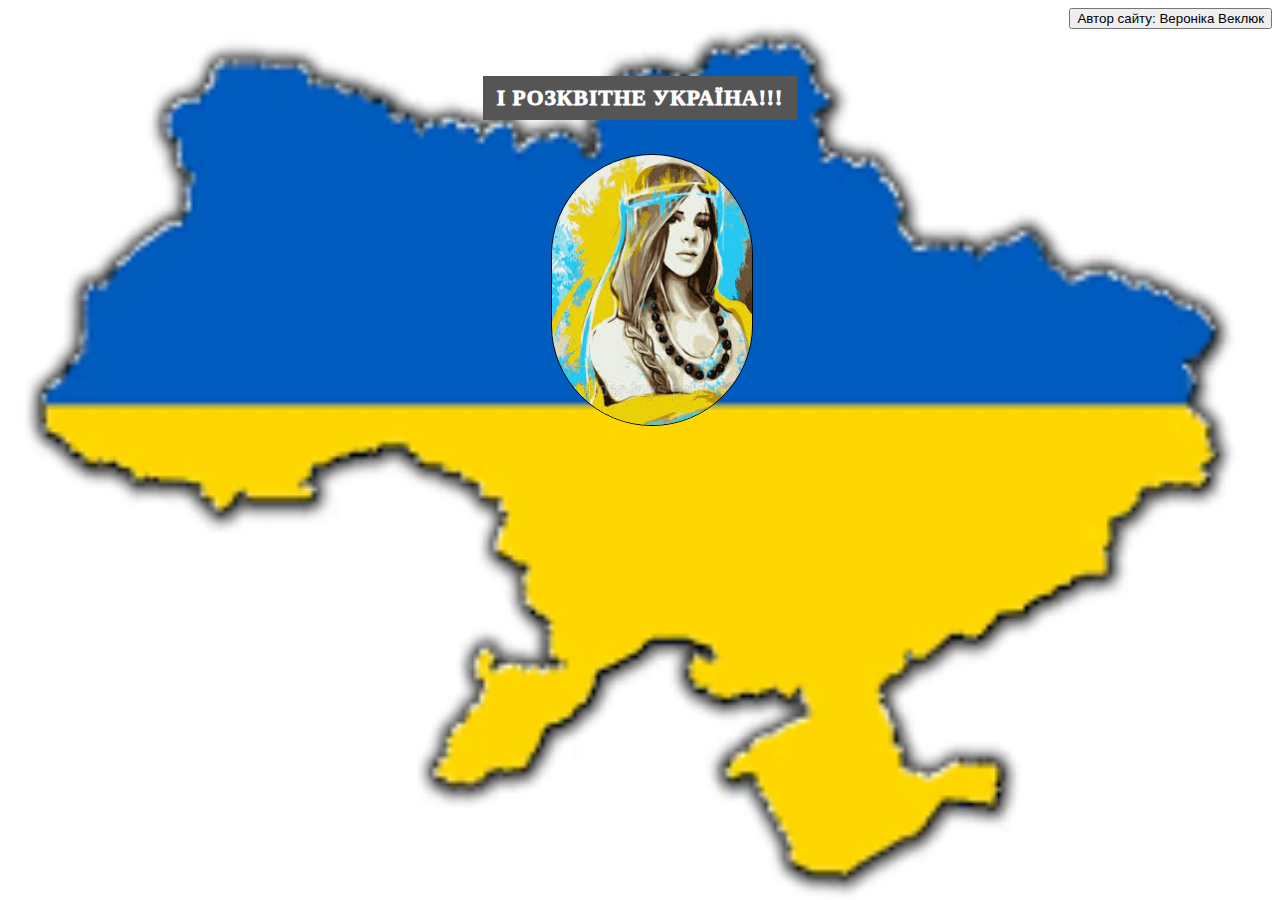
<file: index.html>
﻿<html>
<head>
<title>Ukraine</title>
<link href="start.css" rel="stylesheet" type="text/css"/>
<link rel="stylesheet" type="text/css" href="demo.css" />
<link rel="stylesheet" type="text/css" href="component.css" />
</head>
<body>
<p style="text-align: right"><button>Автор сайту: Вероніка Веклюк </button>
<div class="container">
<section>
<nav class="cl-effect-2">
<a href="stor1.html"><span data-hover="Україна завтра"> І розквітне Україна!!! </span></a>
</nav>
</section>
<table align="center" border="0">
<tr valign=bottom align=center>
<td>
<img class="image" src="images/img.jpg" width="200" height="270"/>
</td>
</tr>
</body>

</html>
</file>
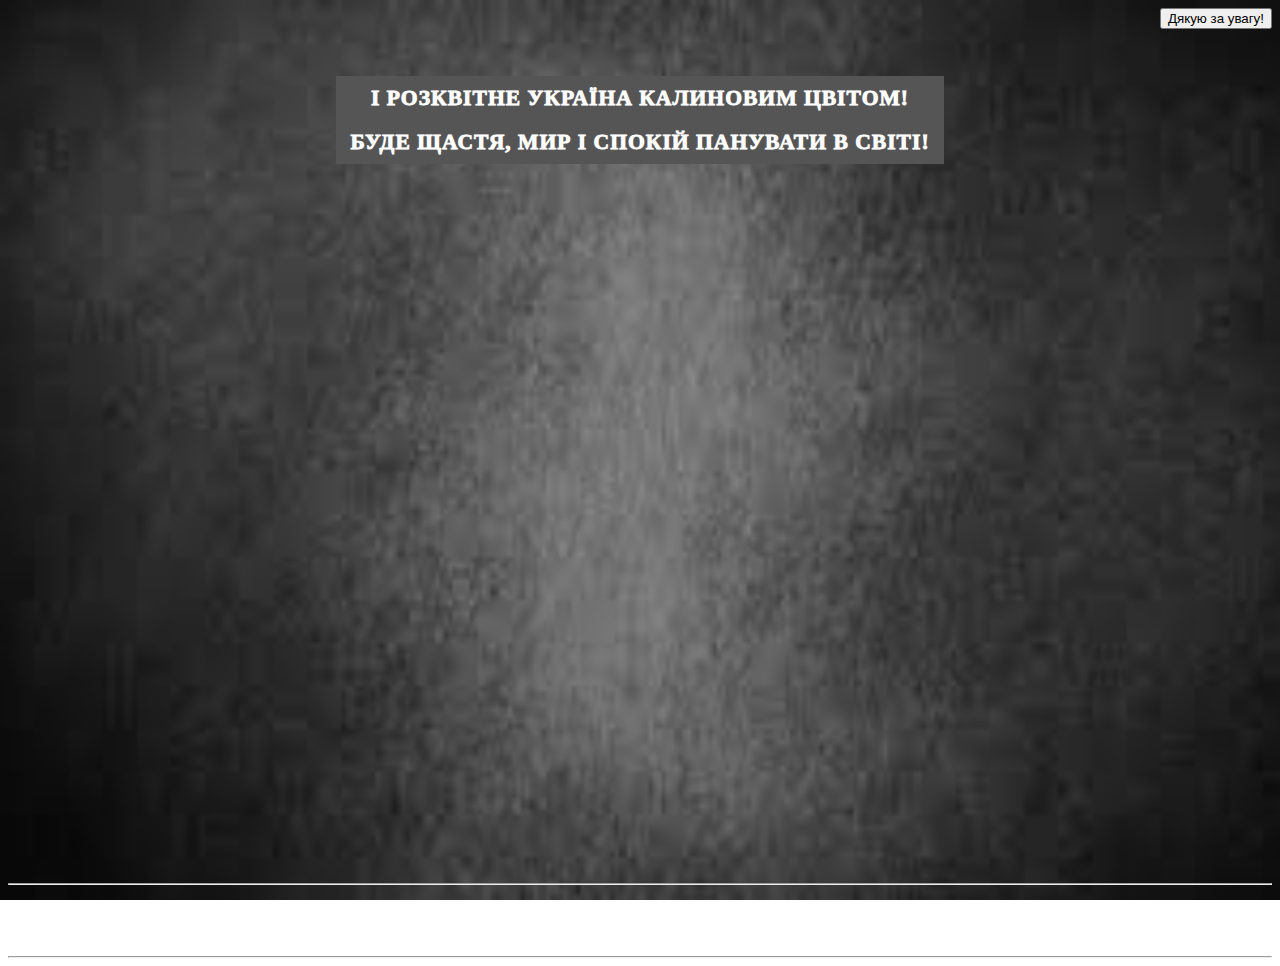
<file: majbutne.html>
<html>
<head>
<title> Майбутня Україна </title>
<link href="majbutne.css" rel="stylesheet" type="text/css"/>
<link rel="stylesheet" type="text/css" href="demo.css" />
<link rel="stylesheet" type="text/css" href="component.css" />
</head>
<body>
<p style="text-align: right"><button> Дякую за увагу! </button>
<div class="container">
<section>
<nav class="cl-effect-2">
<a href="index.html"><span data-hover="Майбутнє"> І розквітне Україна калиновим цвітом! <br>
Буде щастя, мир і спокій панувати в світі!<br> 
</span></a>
</nav>
</section>
<p style="text-align: center">
<table align="center" border="0">
<tr valign=bottom align=center>
<td>
<iframe width="850" height="650" src="https://www.youtube.com/embed/PNzc_32as3Y" title="І розквітне Україна" frameborder="0" allow="accelerometer; autoplay; clipboard-write; encrypted-media; gyroscope; picture-in-picture; web-share" referrerpolicy="strict-origin-when-cross-origin" allowfullscreen></iframe>
</td>
</tr>
</table>
<hr><marquee behavior="scroll" scrollamount="15" direction="left"> <font size="7"color="white" face="serif" <br> &nbsp;&nbsp;&nbsp;&nbsp;&nbsp;&nbsp;"А ви думали, що Україна так просто. Україна - це супер! Україна - це ексклюзив! По ній пройшли всі катки історії. На ній відпрацьовані всі види випробувань. Вона загартована найвищим гартом. В умовах сучасного світу їй немає ціни." &nbsp;&nbsp; Ліна Костенко </font></marquee><hr>
</body>
</HTML>
</file>
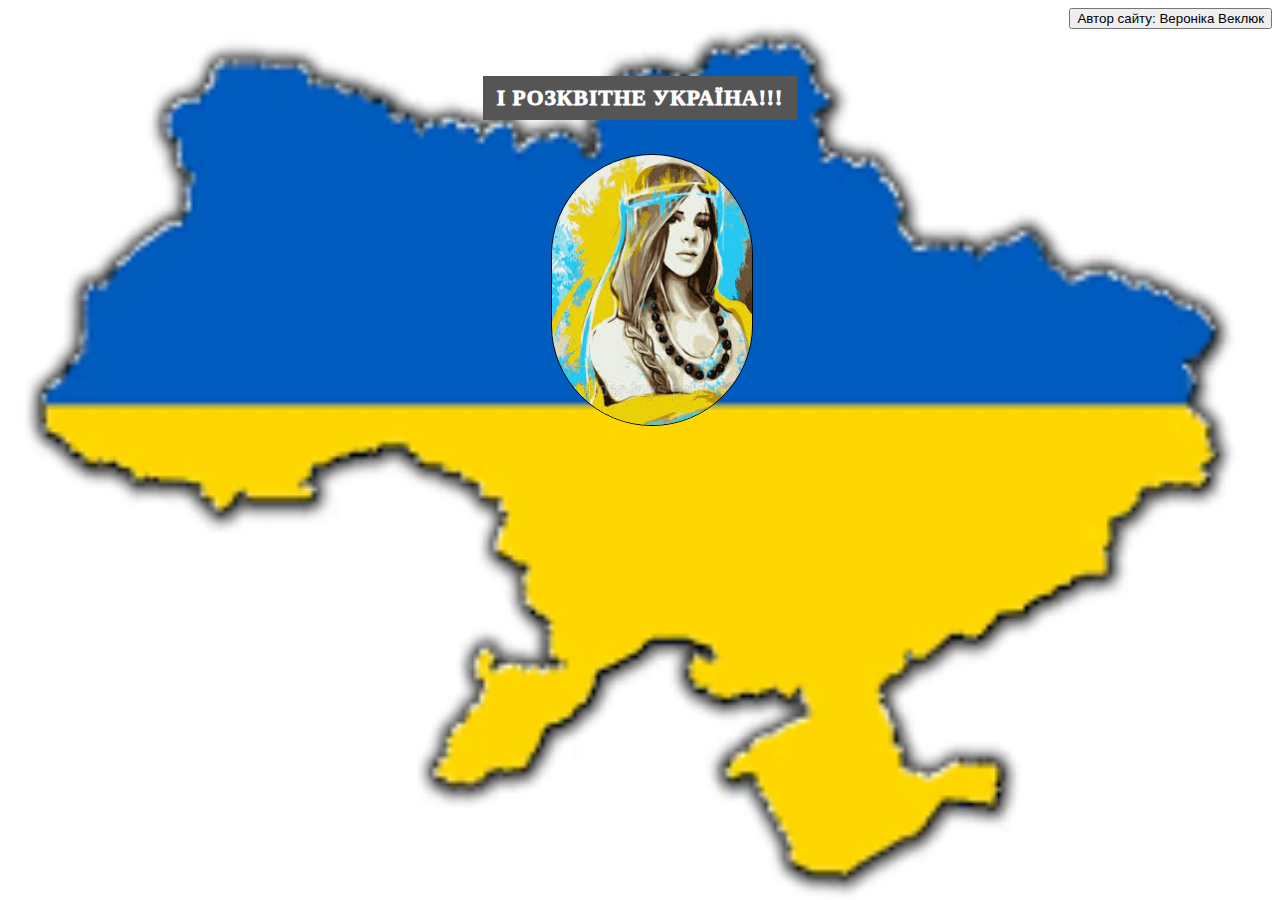
<file: start.html>
﻿<html>
<head>
<title>Ukraine</title>
<link href="start.css" rel="stylesheet" type="text/css"/>
<link rel="stylesheet" type="text/css" href="demo.css" />
<link rel="stylesheet" type="text/css" href="component.css" />
</head>
<body>
<p style="text-align: right"><button>Автор сайту: Вероніка Веклюк </button>
<div class="container">
<section>
<nav class="cl-effect-2">
<a href="stor1.html"><span data-hover="Україна завтра"> І розквітне Україна!!! </span></a>
</nav>
</section>
<table align="center" border="0">
<tr valign=bottom align=center>
<td>
<img class="image" src="images/img.jpg"/
width="200" height="270"/>
</td>
</tr>
</body>
</html>
</file>
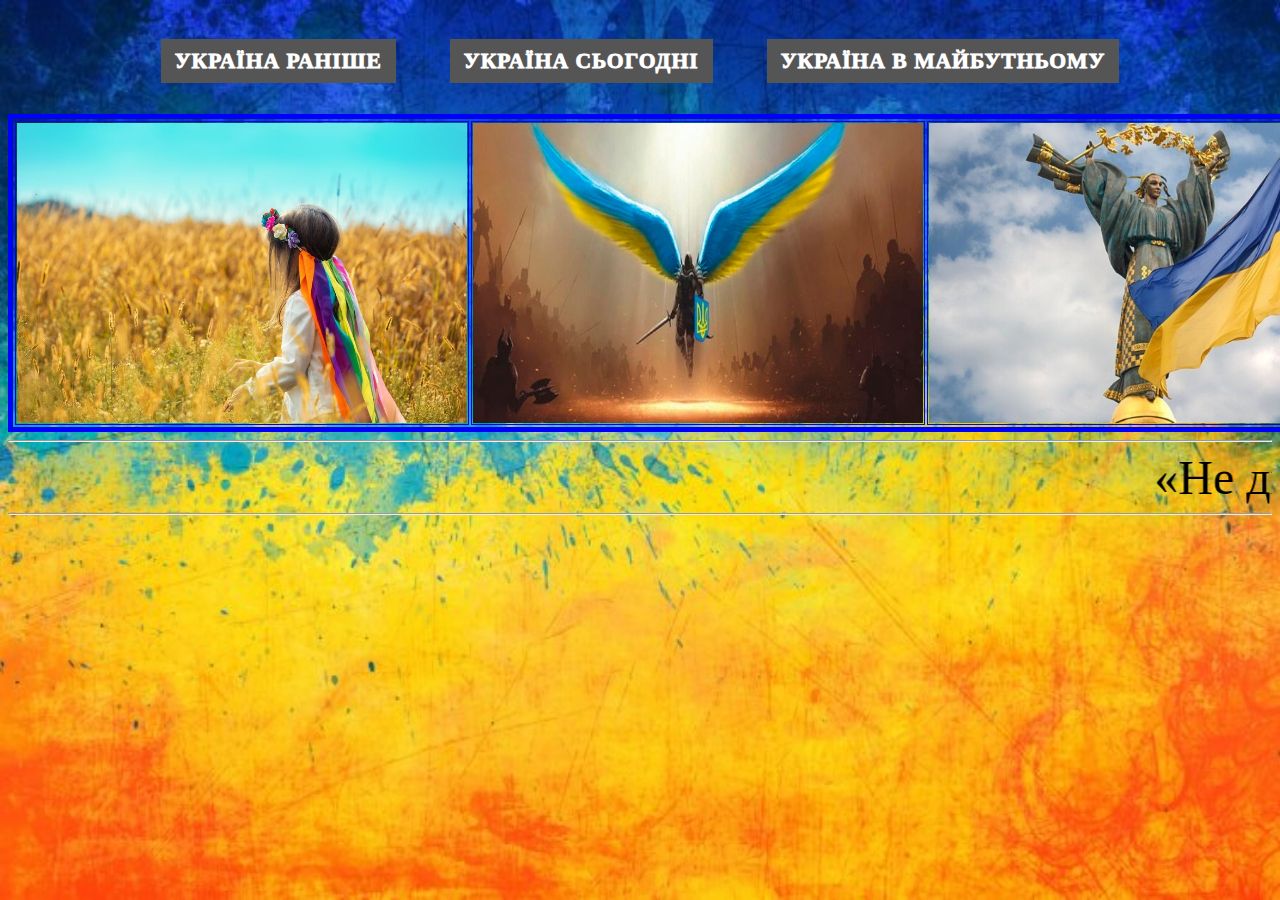
<file: Stor1.html>
<html>
<head>
<title> Україна </title>
<link rel="stylesheet" type="text/css" href="stor1.css"/>
<link rel="stylesheet" type="text/css" href="demo.css" />
<link rel="stylesheet" type="text/css" href="component.css" />
<body>
<div class="container">
<section>
<nav class="cl-effect-2">
<a href="vchora.html"><span data-hover="Україна вчора"> Україна раніше </span></a>
<a href="zaraz.html"><span data-hover="Україна сьогодні"> Україна сьогодні</span></a>
<a href="zavtra.html"><span data-hover="Україна в майбутньому">Україна в майбутньому</span></a>		
</nav>
</section>
<table align="center" border="5" bordercolor="blue" font ="yellow">
<tr>
<td>
<img src="mall1.jpg"/ WIDTH="450" HEIGHT="300">
</td>
<td>
<img src="mall2.jpg"/ WIDTH="450" HEIGHT="300">
</td>
<td>
<img src="hg.jpg"/ WIDTH="450" HEIGHT="300">
</td>
</tr>
</table>
<hr><marquee behavior="scroll" scrollamount="15" direction="left"> <font size="7"color="black" face="serif"<br> «Не дивіться на Україну, як на землю своїх батьків. Дивіться на неї, як на землю своїх дітей! І тоді прийдуть зміни.» Святослав Вакарчук </font></marquee><hr>

</body>
</HTML>
</file>
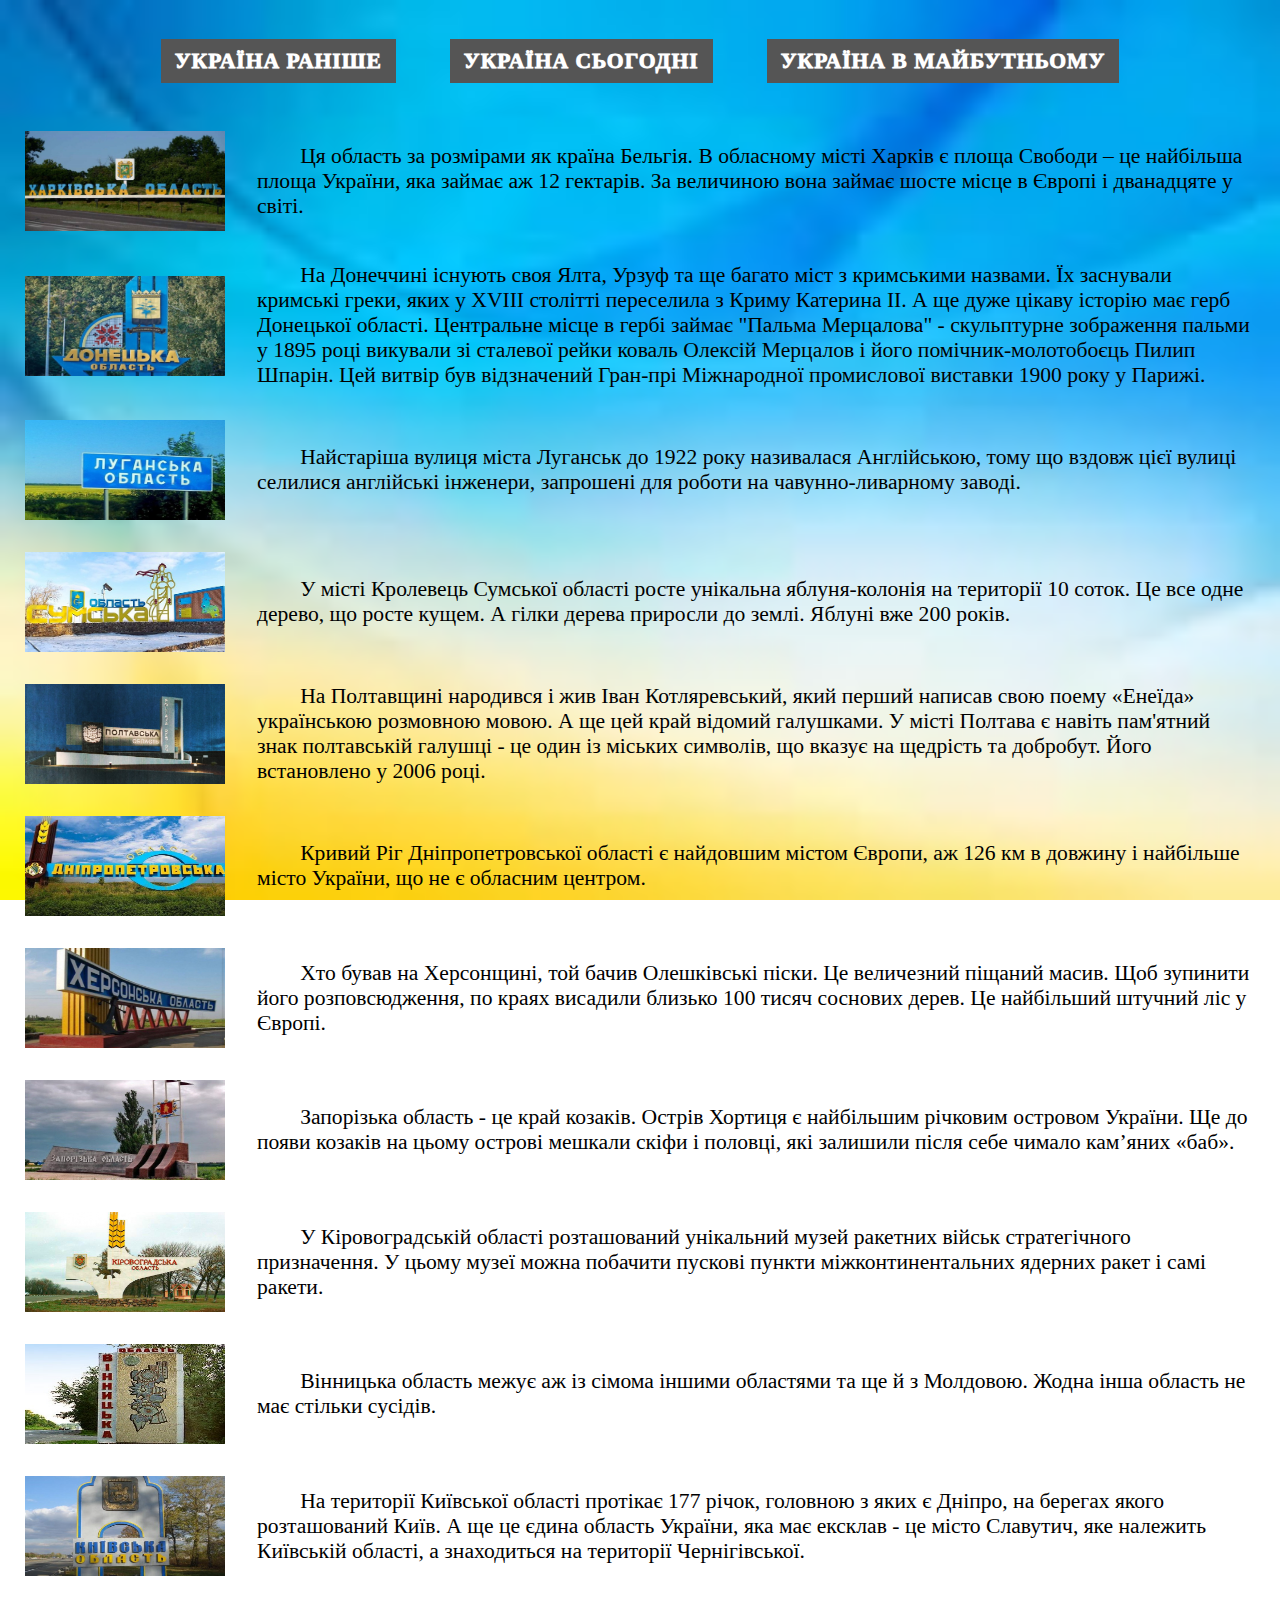
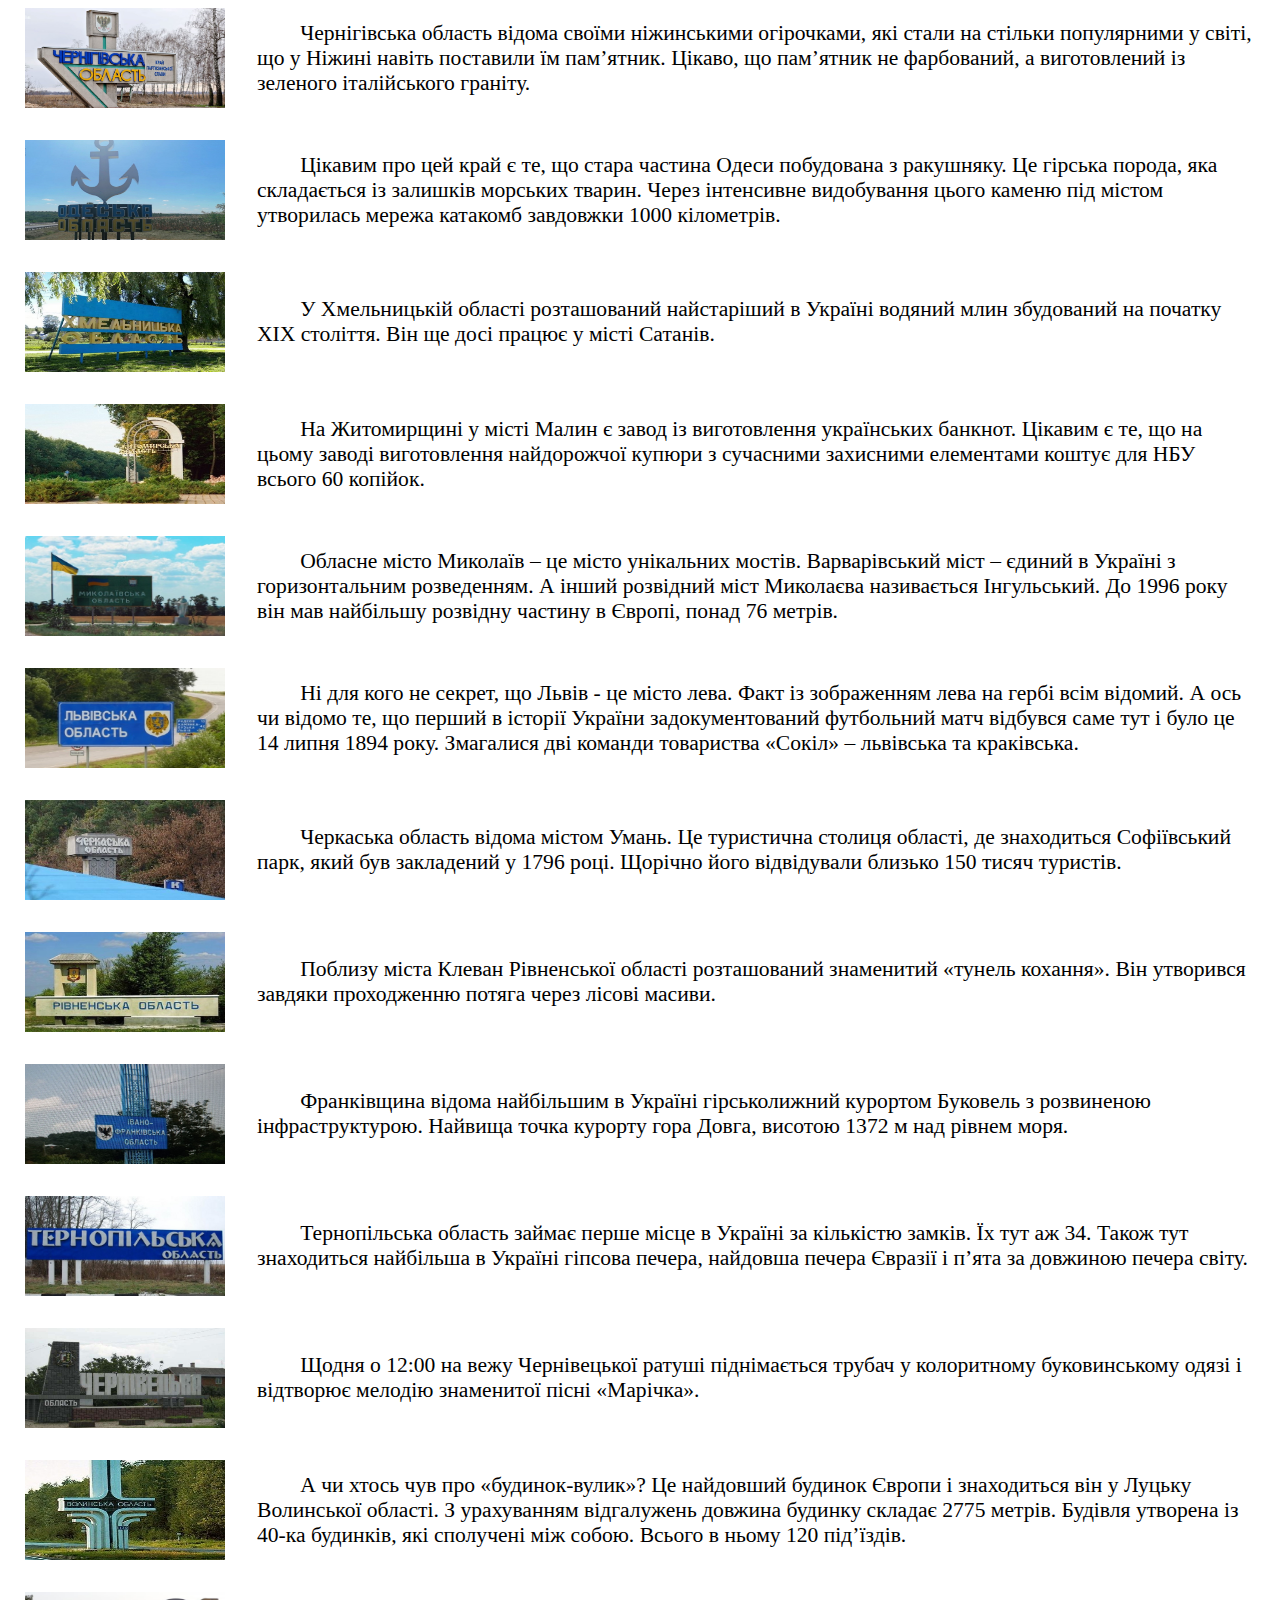
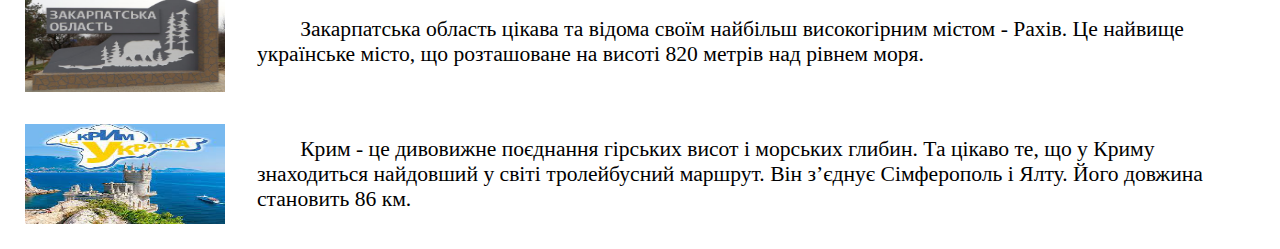
<file: vchora.html>
<html>
<head>
<title> Цікаві факти про Україну </title>
<link rel="stylesheet" type="text/css" href="vchora.css"/>
<link rel="stylesheet" type="text/css" href="demo.css" />
<link rel="stylesheet" type="text/css" href="component.css" />
</head>
<body>
<div class="container">
<section>
<nav class="cl-effect-2">
<a href="stor1.html"><span data-hover="Україна вчора"> Україна раніше </span></a>
<a href="zaraz.html"><span data-hover="Україна сьогодні"> Україна сьогодні</span></a>
<a href="zavtra.html"><span data-hover="Україна в майбутньому">Україна в майбутньому</span></a>		
</nav>
</section>
<table align="center" cellpadding="15">
<tr>
<td>
<img class="image" src="images/har.jpg" WIDTH="200" HEIGHT="100">
</td>
<td>
<p>
<font size="4.5" color="#000000" face="Fantas"> <big>&nbsp;&nbsp;&nbsp;&nbsp;&nbsp;&nbsp;&nbsp;&nbsp;Ця область за розмірами як країна Бельгія. В обласному місті Харків є площа Свободи – це найбільша площа України, яка займає аж 12 гектарів. За величиною вона займає шосте місце в Європі і дванадцяте у світі.</big></p>
</font>
</td>
</tr>
<tr>
<td>
<img class="image" src="images/don.jpg" WIDTH="200" HEIGHT="100">
</td>
<td>
<p><font size="4.5" color="#000000" face="Fantas"> <big>&nbsp;&nbsp;&nbsp;&nbsp;&nbsp;&nbsp;&nbsp;&nbsp;На Донеччині існують своя Ялта, Урзуф та ще багато міст з кримськими назвами. Їх заснували кримські греки, яких у XVIII столітті переселила з Криму Катерина II. А ще дуже цікаву історію має герб Донецької області. Центральне місце в гербі  займає "Пальма Мерцалова" - скульптурне зображення пальми у 1895 році викували зі сталевої рейки коваль Олексій Мерцалов і його помічник-молотобоєць Пилип Шпарін. Цей витвір був відзначений Гран-прі Міжнародної промислової виставки 1900 року у Парижі.</big></p>
</font>
</td>
</tr>
<tr>
<td>
<img class="image" src="images/lyg.jpg"/ WIDTH="200" HEIGHT="100">
</td>
<td>
<p><font size="4.5" color="#000000" face="Fantas"> <big>&nbsp;&nbsp;&nbsp;&nbsp;&nbsp;&nbsp;&nbsp;&nbsp;Найстаріша вулиця міста Луганськ до 1922 року називалася Англійською, тому що вздовж цієї вулиці селилися англійські інженери, запрошені для роботи на чавунно-ливарному заводі.</big></p>
</font>
</td>
</tr>
<tr>
<td>
<img class="image" src="images/sym.jpg" WIDTH="200" HEIGHT="100">
</td>
<td>
<p><font size="4.5" color="#000000" face="Fantas"> <big>&nbsp;&nbsp;&nbsp;&nbsp;&nbsp;&nbsp;&nbsp;&nbsp;У місті Кролевець Сумської області росте унікальна яблуня-колонія на території 10 соток. Це все одне дерево, що росте кущем. А гілки дерева приросли до землі. Яблуні вже 200 років.</big></p>
</font>
</td>
</tr>
<tr>
<td>
<img class="image" src="images/pol.jpg" WIDTH="200" HEIGHT="100">
</td>
<td>
<p><font size="4.5" color="#000000" face="Fantas"> <big>&nbsp;&nbsp;&nbsp;&nbsp;&nbsp;&nbsp;&nbsp;&nbsp;На Полтавщині народився і жив Іван Котляревський, який перший написав свою поему «Енеїда» українською розмовною мовою. А ще цей край відомий галушками. У місті Полтава є навіть пам'ятний знак полтавській галушці - це один із міських символів, що вказує на щедрість та добробут. Його встановлено у 2006 році. </big></p>
</font>
</td>
</tr>
<tr>
<td>
<img class="image" src="images/dni.jpeg" WIDTH="200" HEIGHT="100">
</td>
<td>
<p><font size="4.5" color="#000000" face="Fantas"> <big>&nbsp;&nbsp;&nbsp;&nbsp;&nbsp;&nbsp;&nbsp;&nbsp;Кривий Ріг Дніпропетровської області є найдовшим містом Європи, аж 126 км в довжину і найбільше місто України, що не є обласним центром.</big></p>
</font>
</td>
</tr>
<tr>
<td>
<img class="image" src="images/xers.jpg" WIDTH="200" HEIGHT="100">
</td>
<td>
<p><font size="4.5" color="#000000" face="Fantas"> <big>&nbsp;&nbsp;&nbsp;&nbsp;&nbsp;&nbsp;&nbsp;&nbsp;Хто бував на Херсонщині, той бачив Олешківські піски. Це величезний піщаний масив. Щоб зупинити його розповсюдження, по краях висадили близько 100 тисяч соснових дерев. Це найбільший штучний ліс у Європі.</big></p>
</font>
</td>
</tr>
<td>
<img class="image" src="images/zap.jpg" WIDTH="200" HEIGHT="100">
</td>
<td>
<p><font size="4.5" color="#000000" face="Fantas"> <big>&nbsp;&nbsp;&nbsp;&nbsp;&nbsp;&nbsp;&nbsp;&nbsp;Запорізька область - це край козаків. Острів Хортиця є найбільшим річковим островом України. Ще до появи козаків на цьому острові мешкали скіфи і половці, які залишили після себе чимало кам’яних «баб».</big></p>
</big>
</font>
</td>
</tr>
<tr>
<td>
<img class="image" src="images/kir.png" WIDTH="200" HEIGHT="100">
</td>
<td>
<p><font size="4.5" color="#000000" face="Fantas"> <big>&nbsp;&nbsp;&nbsp;&nbsp;&nbsp;&nbsp;&nbsp;&nbsp;У Кіровоградській області розташований унікальний музей ракетних військ стратегічного призначення. У цьому музеї можна побачити пускові пункти міжконтинентальних ядерних ракет і самі ракети.</big></p>
</font>
</td>
</tr>
<tr>
<td>
<img class="image" src="images/vin.jpg" WIDTH="200" HEIGHT="100">
</td>
<td>
<p><font size="4.5" color="#000000" face="Fantas"> <big>&nbsp;&nbsp;&nbsp;&nbsp;&nbsp;&nbsp;&nbsp;&nbsp;Вінницька область межує аж із сімома іншими областями та ще й з Молдовою. Жодна інша область не має стільки сусідів.</big></p>
</font>
</td>
</tr>
<tr>
<td>
<img class="image" src="images/kuiv.jpg" WIDTH="200" HEIGHT="100">
</td>
<td>
<p><font size="4.5" color="#000000" face="Fantas"> <big>&nbsp;&nbsp;&nbsp;&nbsp;&nbsp;&nbsp;&nbsp;&nbsp;На території Київської області протікає 177 річок, головною з яких є Дніпро, на берегах якого розташований Київ. А ще це єдина область України, яка має ексклав - це місто Славутич, яке належить Київській області, а знаходиться на території Чернігівської.</big></p>
</font>
</td>
</tr>
<tr>
<td>
<img class="image" src="images/chernig.jpg" WIDTH="200" HEIGHT="100">
</td>
<td>
<p><font size="4.5" color="#000000" face="Fantas"> <big>&nbsp;&nbsp;&nbsp;&nbsp;&nbsp;&nbsp;&nbsp;&nbsp;Чернігівська область відома своїми ніжинськими огірочками, які стали на стільки популярними у світі, що у Ніжині навіть поставили їм пам’ятник. Цікаво, що пам’ятник не фарбований, а виготовлений із зеленого італійського граніту.</big></p>
</font>
</td>
</tr>
<tr>
<td>
<img class="image" src="images/od.jpg" WIDTH="200" HEIGHT="100">
</td>
<td>
<p><font size="4.5" color="#000000" face="Fantas"> <big>&nbsp;&nbsp;&nbsp;&nbsp;&nbsp;&nbsp;&nbsp;&nbsp;Цікавим про цей край є те, що стара частина Одеси побудована з ракушняку. Це гірська порода, яка складається із залишків морських тварин. Через інтенсивне видобування цього каменю під містом утворилась мережа катакомб завдовжки 1000 кілометрів.</big></p>
</font>
</td>
</tr>
<tr>
<td>
<img class="image" src="images/hme.jpg"/ WIDTH="200" HEIGHT="100">
</td>
<td>
<p><font size="4.5" color="#000000" face="Fantas"> <big>&nbsp;&nbsp;&nbsp;&nbsp;&nbsp;&nbsp;&nbsp;&nbsp;У Хмельницькій області розташований найстаріший в Україні водяний млин збудований на початку ХІХ століття. Він ще досі працює у місті Сатанів.</big></p>
</font>
</td>
</tr>
<tr>
<td>
<img class="image" src="images/git.jpg" WIDTH="200" HEIGHT="100">
</td>
<td>
<p><font size="4.5" color="#000000" face="Fantas"> <big>&nbsp;&nbsp;&nbsp;&nbsp;&nbsp;&nbsp;&nbsp;&nbsp;На Житомирщині у місті Малин є завод із виготовлення українських банкнот. Цікавим є те, що на цьому заводі виготовлення найдорожчої купюри з сучасними захисними елементами коштує для НБУ всього 60 копійок.</big></p>
</font>
</td>
</tr>
<tr>
<td>
<img class="image" src="images/myk.jpg"/ WIDTH="200" HEIGHT="100">
</td>
<td>
<p><font size="4.5" color="#000000" face="Fantas"> <big>&nbsp;&nbsp;&nbsp;&nbsp;&nbsp;&nbsp;&nbsp;&nbsp;Обласне місто Миколаїв – це місто унікальних мостів. Варварівський міст – єдиний в Україні з горизонтальним розведенням. А інший розвідний міст Миколаєва називається Інгульський. До 1996 року він мав найбільшу розвідну частину в Європі, понад 76 метрів.</big></p>
</font>
</td>
</tr>
<tr>
<td>
<img class="image" src="images/lviv.jpg" WIDTH="200" HEIGHT="100">
</td>
<td>
<p><font size="4.5" color="#000000" face="Fantas"> <big>&nbsp;&nbsp;&nbsp;&nbsp;&nbsp;&nbsp;&nbsp;&nbsp;Ні для кого не секрет, що Львів - це місто лева. Факт із зображенням лева на гербі всім відомий. А ось чи відомо те, що перший в історії України задокументований футбольний матч відбувся саме тут і було це 14 липня 1894 року. Змагалися дві команди товариства «Сокіл» – львівська та краківська.</big></p>
</font>
</td>
</tr>
<tr>
<td>
<img class="image" src="images/cherkas.jpeg" WIDTH="200" HEIGHT="100">
</td>
<td>
<p><font size="4.5" color="#000000" face="Fantas"> <big>&nbsp;&nbsp;&nbsp;&nbsp;&nbsp;&nbsp;&nbsp;&nbsp;Черкаська область відома містом Умань. Це туристична столиця області, де знаходиться Софіївський парк, який був закладений у 1796 році. Щорічно його відвідували близько 150 тисяч туристів.</big></p>
</font>
</td>
</tr>
<tr>
<td>
<img class="image" src="images/riv.jpg" WIDTH="200" HEIGHT="100">
</td>
<td>
<p><font size="4.5" color="#000000" face="Fantas"> <big>&nbsp;&nbsp;&nbsp;&nbsp;&nbsp;&nbsp;&nbsp;&nbsp;Поблизу міста Клеван Рівненської області  розташований знаменитий «тунель кохання». Він утворився завдяки проходженню потяга через лісові масиви.</big></p>
</font>
</td>
</tr>
<tr>
<td>
<img class="image" src="images/if.jpg" WIDTH="200" HEIGHT="100">
</td>
<td>
<p><font size="4.5" color="#000000" face="Fantas"> <big>&nbsp;&nbsp;&nbsp;&nbsp;&nbsp;&nbsp;&nbsp;&nbsp;Франківщина відома найбільшим в Україні гірськолижний курортом Буковель з розвиненою інфраструктурою. Найвища точка курорту гора Довга, висотою 1372 м над рівнем моря.</big></p>
</font>
</td>
</tr>
<tr>
<td>
<img class="image" src="images/ter.jpg" WIDTH="200" HEIGHT="100">
</td>
<td>
<p><font size="4.5" color="#000000" face="Fantas"> <big>&nbsp;&nbsp;&nbsp;&nbsp;&nbsp;&nbsp;&nbsp;&nbsp;Тернопільська область займає перше місце в Україні за кількістю замків. Їх тут аж 34. Також тут знаходиться найбільша в Україні гіпсова печера, найдовша печера Євразії і п’ята за довжиною печера світу.</big></p>
</font>
</td>
</tr>
<tr>
<td>
<img class="image" src="images/cherniv.jpg" WIDTH="200" HEIGHT="100">
</td>
<td>
<p><font size="4.5" color="#000000" face="Fantas"> <big>&nbsp;&nbsp;&nbsp;&nbsp;&nbsp;&nbsp;&nbsp;&nbsp;Щодня о 12:00 на вежу Чернівецької ратуші піднімається трубач у колоритному буковинському одязі і відтворює мелодію знаменитої пісні «Марічка».</big></p>
</font>
</td>
</tr>
<tr>
<td>
<img class="image" src="images/vol.jpg" WIDTH="200" HEIGHT="100">
</td>
<td>
<p><font size="4.5" color="#000000" face="Fantas"> <big>&nbsp;&nbsp;&nbsp;&nbsp;&nbsp;&nbsp;&nbsp;&nbsp;А чи хтось чув про «будинок-вулик»? Це найдовший будинок Європи і знаходиться він у Луцьку Волинської області. З урахуванням відгалужень довжина будинку складає 2775 метрів. Будівля утворена із 40-ка будинків, які сполучені між собою. Всього в ньому 120 під’їздів.</big></p>
</font>
</td>
</tr>
<tr>
<td>
<img class="image" src="images/zak.jpg" WIDTH="200" HEIGHT="100">
</td>
<td>
<p><font size="4.5" color="#000000" face="Fantas"> <big>&nbsp;&nbsp;&nbsp;&nbsp;&nbsp;&nbsp;&nbsp;&nbsp;Закарпатська область цікава та відома своїм  найбільш високогірним містом - Рахів. Це найвище   українське місто, що розташоване на висоті 820 метрів над рівнем моря.</big></p>
</font>
</td>
</tr>
<tr>
<td>
<img class="image" src="images/krim.jpg" WIDTH="200" HEIGHT="100">
</td>
<td>
<p><font size="4.5" color="#000000" face="Fantas"> <big>&nbsp;&nbsp;&nbsp;&nbsp;&nbsp;&nbsp;&nbsp;&nbsp;Крим - це дивовижне поєднання гірських висот і морських глибин. Та цікаво те, що у Криму знаходиться найдовший у світі тролейбусний маршрут. Він з’єднує Сімферополь і Ялту. Його довжина становить 86 км.</big></p>
</font>
</td>
</tr>
</body>
</html>
</file>
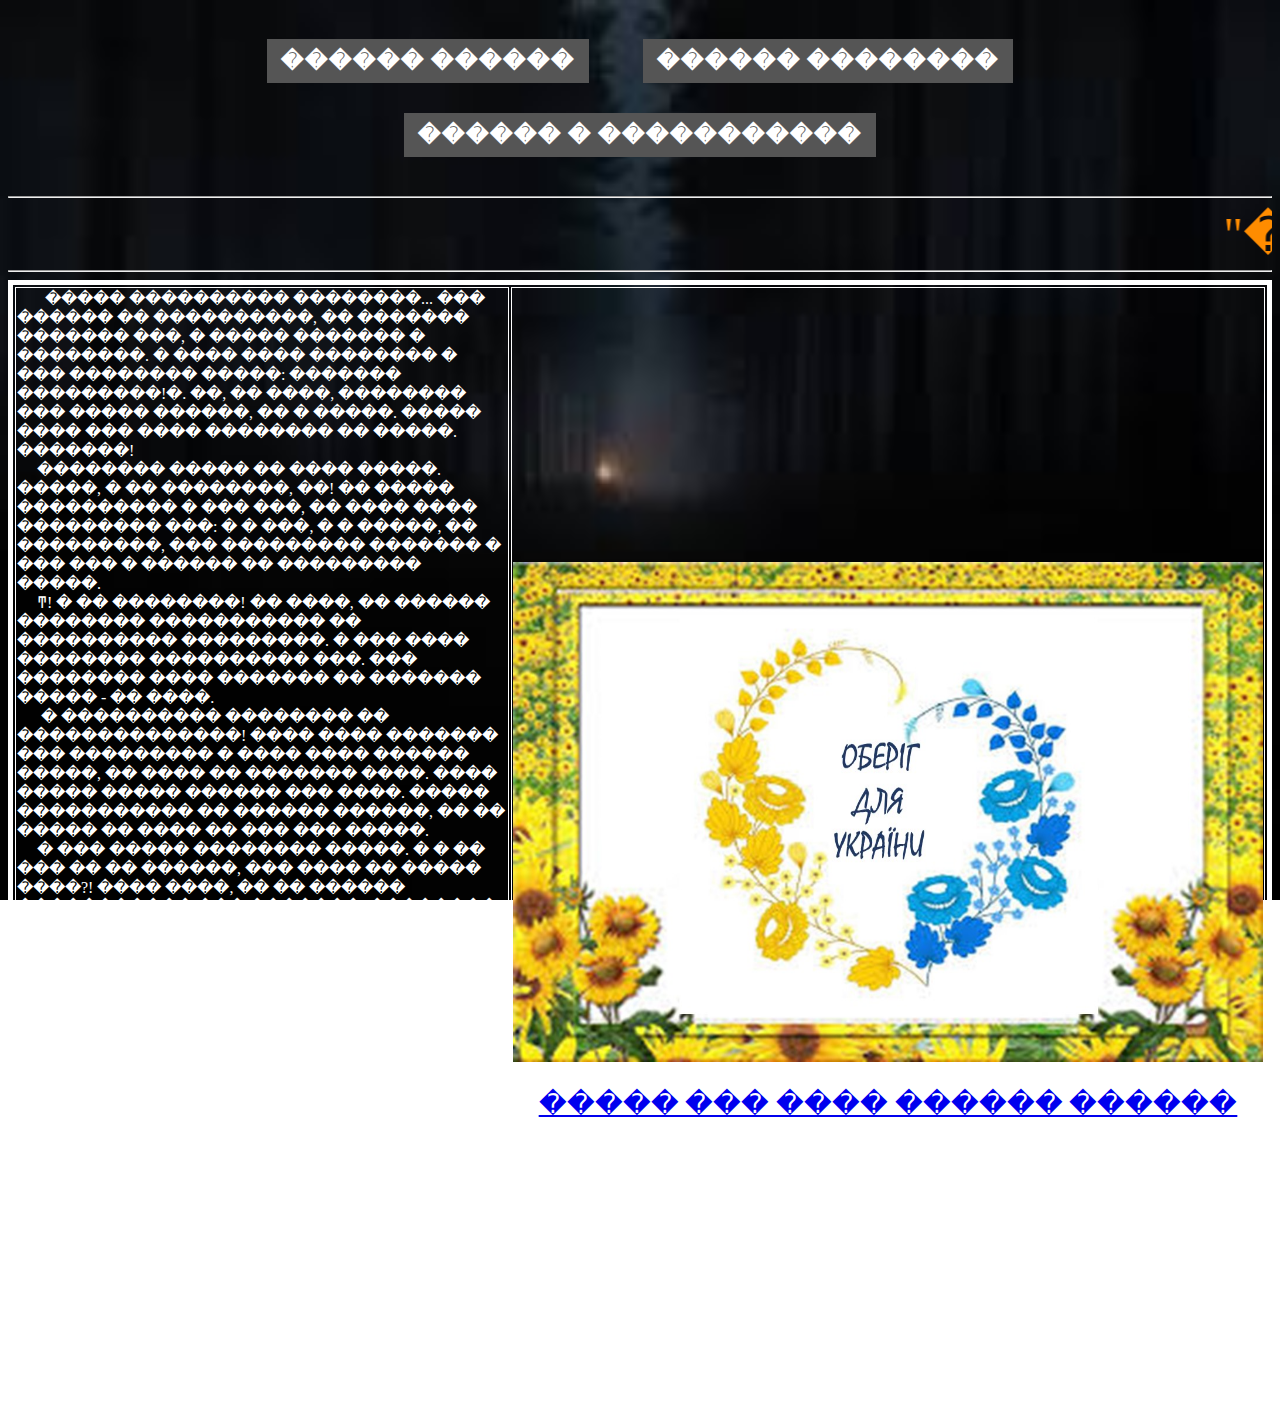
<file: zaraz.html>
<html>
<head>
<title> ������ </title>
<link rel="stylesheet" type="text/css" href="zaraz.css"/>
<link rel="stylesheet" type="text/css" href="demo.css" />
<link rel="stylesheet" type="text/css" href="component.css" />
</head>
<body>
<div class="container">
<section>
<nav class="cl-effect-2">
<a href="stor1.html"><span data-hover="������ �����"> ������ ������ </span></a>
<a href="zaraz.html"><span data-hover="������ ��������"> ������ ��������</span></a>
<a href="zavtra.html"><span data-hover="������ � �����������">������ � �����������</span></a>		
</nav>
</section>
<body>
<hr><marquee behavior="scroll" scrollamount="15" direction="left"> <font size="7"color="#FF8C00" face="serif" <br> &nbsp;&nbsp;&nbsp;&nbsp;&nbsp;&nbsp;"������� ������ �� �� ������, � �� ��������� ������ � ��� ������!" &nbsp;&nbsp;&nbsp;    ����� �����
</font></marquee><hr>
<table align="center" border="5" bordercolor="white" >
<tr>
<td>
<font size="3"color="white">
<p> &nbsp;&nbsp; &nbsp;&nbsp;&nbsp; ����� ���������� ��������... ��� ������ �� ����������, �� ������� ������� ���, � ����� ������� � ��������. � ���� ���� �������� � ��� �������� �����: ������� ���������!�. ��, �� ����, �������� ��� ����� ������, �� � �����. ����� ���� ��� ���� �������� �� �����. �������!<br>
&nbsp;&nbsp;&nbsp;&nbsp;&nbsp;�������� ����� �� ���� �����. �����, � �� ��������, ��! �� ����� ���������� � ��� ���, �� ���� ���� ��������� ���: � � ���, � � �����, �� ���������, ��� ��������� ������� � ��� ��� � ������ �� ��������� �����.<br> 
&nbsp;&nbsp;&nbsp;&nbsp;&nbsp;ͳ! � �� ��������! �� ����, �� ������ �������� ����������� �� ���������� ���������. � ��� ���� �������� ���������� ���. ��� �������� ���� ������� �� ������� ����� - �� ����. <br>
&nbsp;&nbsp;&nbsp;&nbsp;&nbsp; � ���������� �������� �� ��������������! ���� ���� ������� ��� ��������� � ���� ���� ������ �����, �� ���� �� ������� ����. ���� ����� ����� ������ ��� ����. ����� ����������� �� ������ ������, �� �� ����� �� ���� �� ��� ��� �����. <br>
&nbsp;&nbsp;&nbsp;&nbsp;&nbsp;� ��� ����� �������� �����. � � �� ��� �� �� ������, ��� ���� �� ����� ����?! ���� ����, �� �� ������ ����������� ��� �������: ��������, �������. ��� ����������� - ���������� ���!<br>
&nbsp;&nbsp;&nbsp;&nbsp;&nbsp;³��� ���璺����� ��� � ���'������ ��'�. � ����, �� �����-���� ����������� ���. ������� �����, �������, ����������� ��������. ³��������� ������� ��� ���������.  ˳����� ���������. ����� ����� ���� �������� ������ ��������, ������ �� ������� �� ����� ������������. � ����� � ��� ����� ����� ������� �� ���� �����. <br> &nbsp;&nbsp;&nbsp;&nbsp;&nbsp;ͳ, � �� ��������! �� ����, �� � ������, �� ������� ���� �� ����� �� ������. � �� � ��'�, �� �������� ����� �� ��������. ��� �� ������� ��������� ������� �����?<br>
&nbsp;&nbsp;&nbsp;&nbsp;&nbsp;����� ��� ������ ��� �������, �� � ��� �� ���������, ����� ���� ����. ����� �����, �� �� ����� �� �����, ������ �� ��, ���� ���� ���� � ������ ��� - �� ����������, ������� � �����?!<br> 
&nbsp;&nbsp;&nbsp;&nbsp;&nbsp;ͳ! ��� �� ���������! �� �����������! ��� ���� ������!<br></font> </p>
</td>
<td>
<img src="fon_oberig.jpg"/ WIDTH="750" HEIGHT="500">
<p style="text-align: center" color="white"> 
<a href = "https://www.youtube.com/watch?v=3TwPFx0h9dA&feature=youtu.be"> ����� ��� ���� ������ ������ </a> </p>
</td>
</tr>
</table>
</body>
</HTML>
</file>
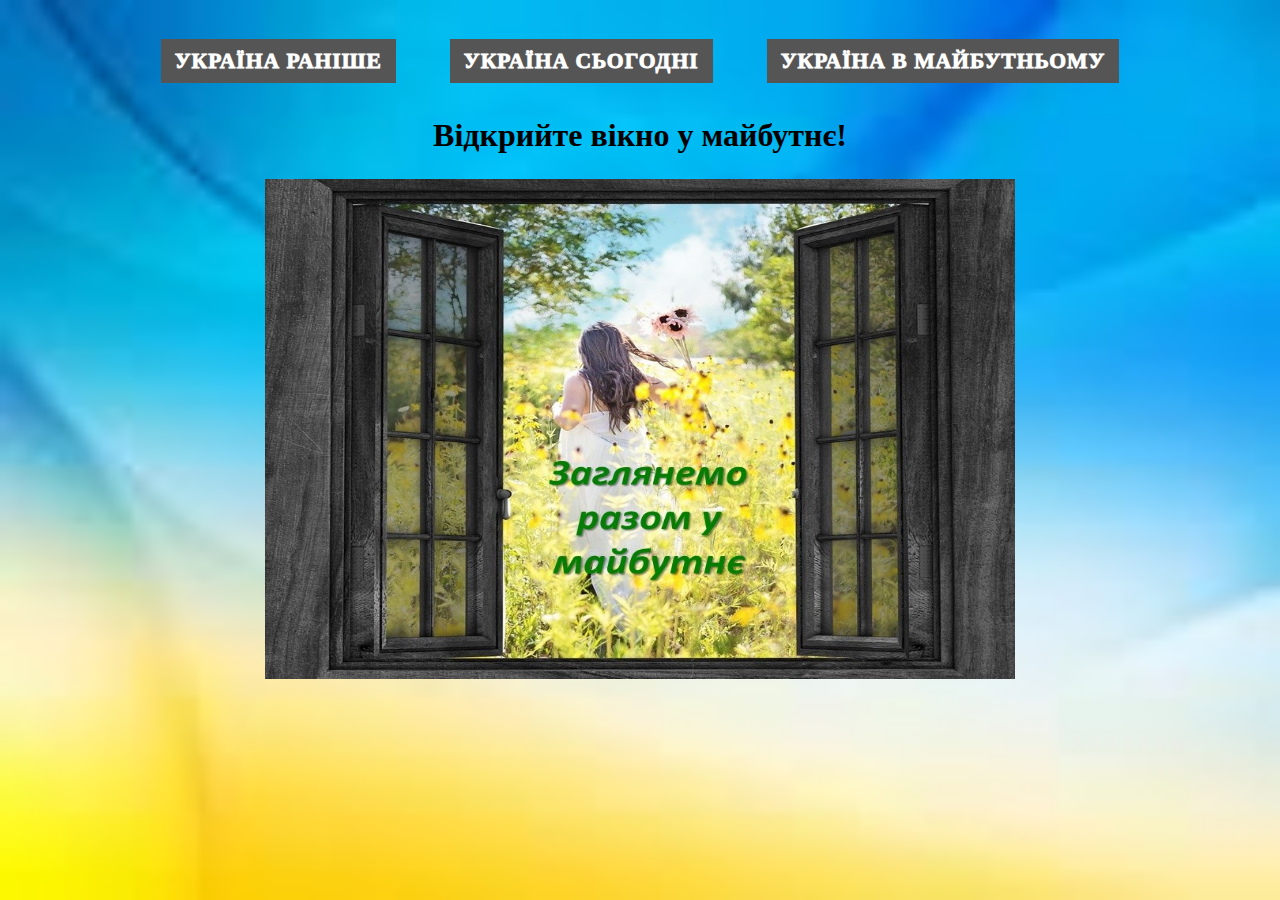
<file: zavtra.html>
<html>
<head>
<title> Майбутня Україна </title>
<link rel="stylesheet" type="text/css" href="stor1.css"/>
<link rel="stylesheet" type="text/css" href="vchora.css"/>
<link rel="stylesheet" type="text/css" href="demo.css" />
<link rel="stylesheet" type="text/css" href="component.css" />
</head>
<body>
<div class="container">
<section>
<nav class="cl-effect-2">
<a href="stor1.html"><span data-hover="Україна вчора"> Україна раніше </span></a>
<a href="zaraz.html"><span data-hover="Україна сьогодні"> Україна сьогодні</span></a>
<a href="zavtra.html"><span data-hover="Україна в майбутньому">Україна в майбутньому</span></a>		
</nav>
</section>
<body>
<table align= center >
<tr valign=bottom align=center>
<td>
<p style="color:#000080">  <H1> Відкрийте вікно у майбутнє! </H1></p>
</td>
</tr>
<tr>
<td>
<a href="majbutne.html"><img src="vik.jpg"/  width="750" height="500"></a>
</td>
</tr>
</table>
</body>
</HTML>
</file>
<file: start.css>
body {background: url(ris.jpg);
      background-attachment: fixed;
      background-size: 100% 100%;
}

img {
	margin-left: 540px;
	margin-right: 540px;
	border: 1px solid black;
	border-radius: 120px;
}
.image:hover {
	transform: scale(1.2);
	cursor: pointer;
}
</file>
<file: demo.css>
.container > section {
	margin: 0 auto;
	padding: 1em 3em;
	text-align: center;
}
</file>
<file: component.css>
nav a {
	position: relative;
	display: inline-block;
	margin: 15px 25px;
	outline: none;
	color: #ffffff;
	text-decoration: none;
	text-transform: uppercase;
	letter-spacing: 1px;
	font-weight: 1000;
	text-shadow: 0 0 1px rgba(255,255,255,0.3);
	font-size: 1.35em;
}

nav a:hover,
nav a:focus {
	outline: none;
}

.cl-effect-2 a {
	line-height: 44px;
	-webkit-perspective: 1000px;
	-moz-perspective: 1000px;
	perspective: 1000px;
}

.cl-effect-2 a span {
	position: relative;
	display: inline-block;
	padding: 0 14px;
	background: #555555;
	-webkit-transition: -webkit-transform 0.5s;
	-moz-transition: -moz-transform 0.5s;
	transition: transform 0.5s;
	-webkit-transform-origin: 50% 0;
	-moz-transform-origin: 50% 0;
	transform-origin: 50% 0;
	-webkit-transform-style: preserve-3d;
	-moz-transform-style: preserve-3d;
	transform-style: preserve-3d;
}

.csstransforms3d .cl-effect-2 a span::before {
	position: absolute;
	top: 100%;
	left: 0;
	width: 100%;
	height: 100%;
	background: #252525; 
	content: attr(data-hover);
	-webkit-transition: background 0.3s;
	-moz-transition: background 0.3s;
	transition: background 0.3s;
	-webkit-transform: rotateX(-90deg);
	-moz-transform: rotateX(-90deg);
	transform: rotateX(-90deg);
	-webkit-transform-origin: 50% 0;
	-moz-transform-origin: 50% 0;
	transform-origin: 50% 0;
}

.cl-effect-2 a:hover span,
.cl-effect-2 a:focus span {
	-webkit-transform: rotateX(90deg) translateY(-22px);
	-moz-transform: rotateX(90deg) translateY(-22px);
	transform: rotateX(90deg) translateY(-22px);
}

.csstransforms3d .cl-effect-2 a:hover span::before,
.csstransforms3d .cl-effect-2 a:focus span::before {
	background: #353535;	
}
</file>
<file: majbutne.css>
body {background: url(fon5.jpg);
      background-attachment: fixed;
      background-size: 100% 100%;
}

#b2 {
	    background: navy;
		color: white; 
               font-size: 9pt;
		position: fixed;
		display: inline-block;
		margin-right: 1300px;
                 margin-top: 30 px;
}
</file>
<file: stor1.css>
body {
	 background: url(fon1.jpg) no-repeat; 
	 background-attachment: fixed;
	 background-size: 100% 100%;
}
P {align = "center";font-size:20pt; color:yellow; font-family:"Times New Roman" padding: 75px; }
#b1 {
	    background: navy;
		color: white; 
        font-size: 15pt;
		position: fixed;
		display: inline-block;
		margin-right: 1700px;
                margin-top: 70px;
} 
#b1:hover { background: rgb(232,95,76); }
#b1:active { background: rgb(152,15,0); }

}

img {
	margin-left: 540px;
	margin-right: 540px;
	border: 1px solid black;
	border-radius: 50px;
}
.image:hover {
	transform: scale(1.2);
	cursor: pointer;
</file>
<file: vchora.css>
body {
	 background: url(fon3.jpg) no-repeat; 
	 background-attachment: fixed;
	 background-size: 100% 100%;
}
P {font-size:20pt; color:#000000; font-family:"Times New Roman"}
#b1 {
	    background: navy;
		color: white; 
        font-size: 9pt;
		position: fixed;
		display: inline-block;
		margin-right: 1300px;
        margin-top: 70px;
} 
#b1:hover { background: rgb(232,95,76); }
#b1:active { background: rgb(152,15,0); }

}
img {
	margin-left: 540px;
	margin-right: 540px;
	border: 1px solid black;
	border-radius: 50px;
}
.image:hover {
	transform: scale(1.2);
	cursor: pointer;
}
</file>
<file: zaraz.css>
body {
	 background: url(fon6.jpg) no-repeat; 
	 background-attachment: fixed;
	 background-size: 100% 100%;
}
P {align = "center";font-size:20pt; color:#000080; font-family:"Times New Roman" padding: 50px; }
#b1 {
	    background: navy;
		color: white; 
        font-size: 15pt;
		position: fixed;
		display: inline-block;
		margin-right: 1300px;
                  margin-top: 70px;
} 
#b1:hover { background: rgb(232,95,76); }
#b1:active { background: rgb(152,15,0); }

}

img {
	margin-left: 540px;
	margin-right: 540px;
	border: 1px solid black;
	border-radius: 50px;
}
.image:hover {
	transform: scale(1.2);
	cursor: pointer;
</file>
